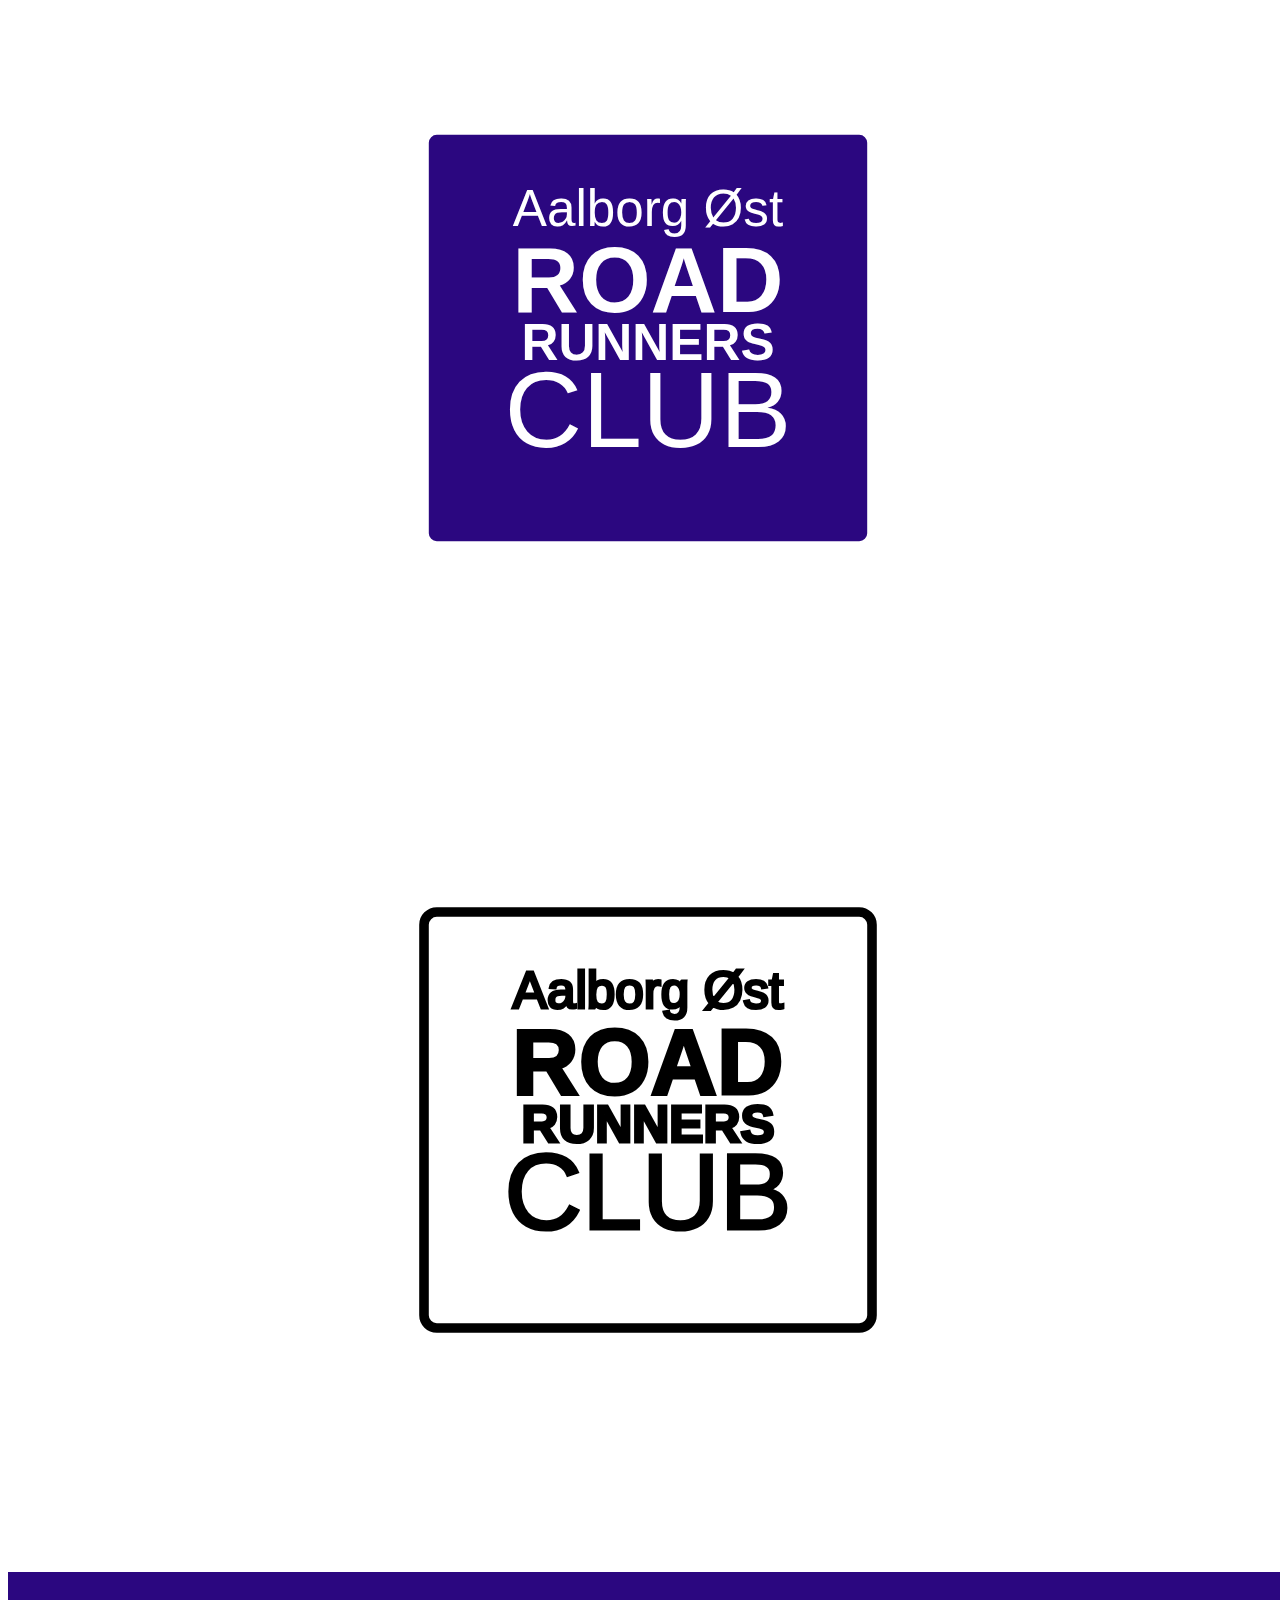
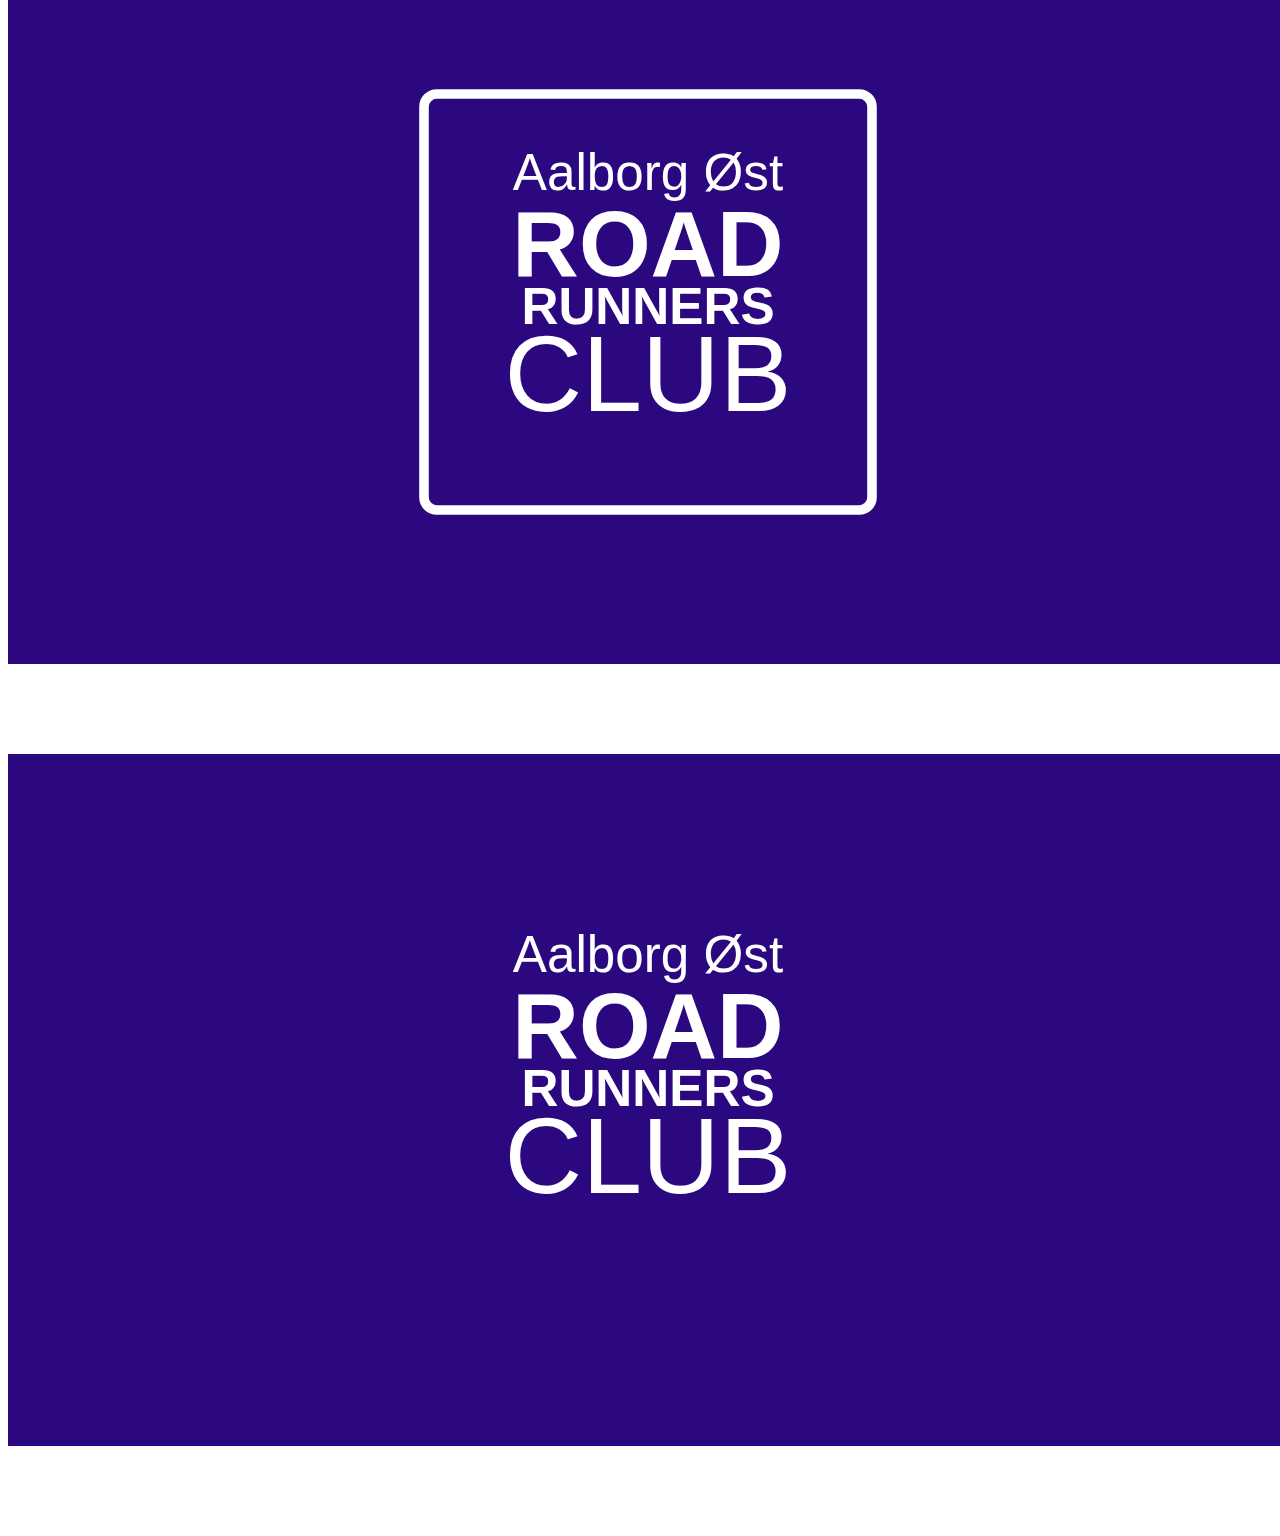
<file: docs/RRC/index.html>
<!DOCTYPE html>
<html lang="en">

<head>
    <meta charset="UTF-8">
    <meta http-equiv="X-UA-Compatible" content="IE=edge">
    <meta name="viewport" content="width=device-width, initial-scale=1.0">
    <title>RRC logo demo</title>
    <style>
        html {
            margin: 0;
            padding: 0;
        }

        div {
            width: 100vw;
            display: flex;
            padding-top: 10vh;
            padding-bottom: 10vh;
            margin-bottom: 10vh;
        }

        div>img {
            width: 40vw;
            margin-left: 30vw;
        }

        .light {
            background: #2b0780;
        }
    </style>
</head>

<body>
    <div class="blue"><img src="rrc.svg"></div>
    <div class="dark"><img src="rrc-outline-dark.svg"></div>
    <div class="light"><img src="rrc-outline-light.svg"></div>
    <div class="light"><img src="rrc-outline-light-no-border.svg"></div>

</body>

</html>
</file>
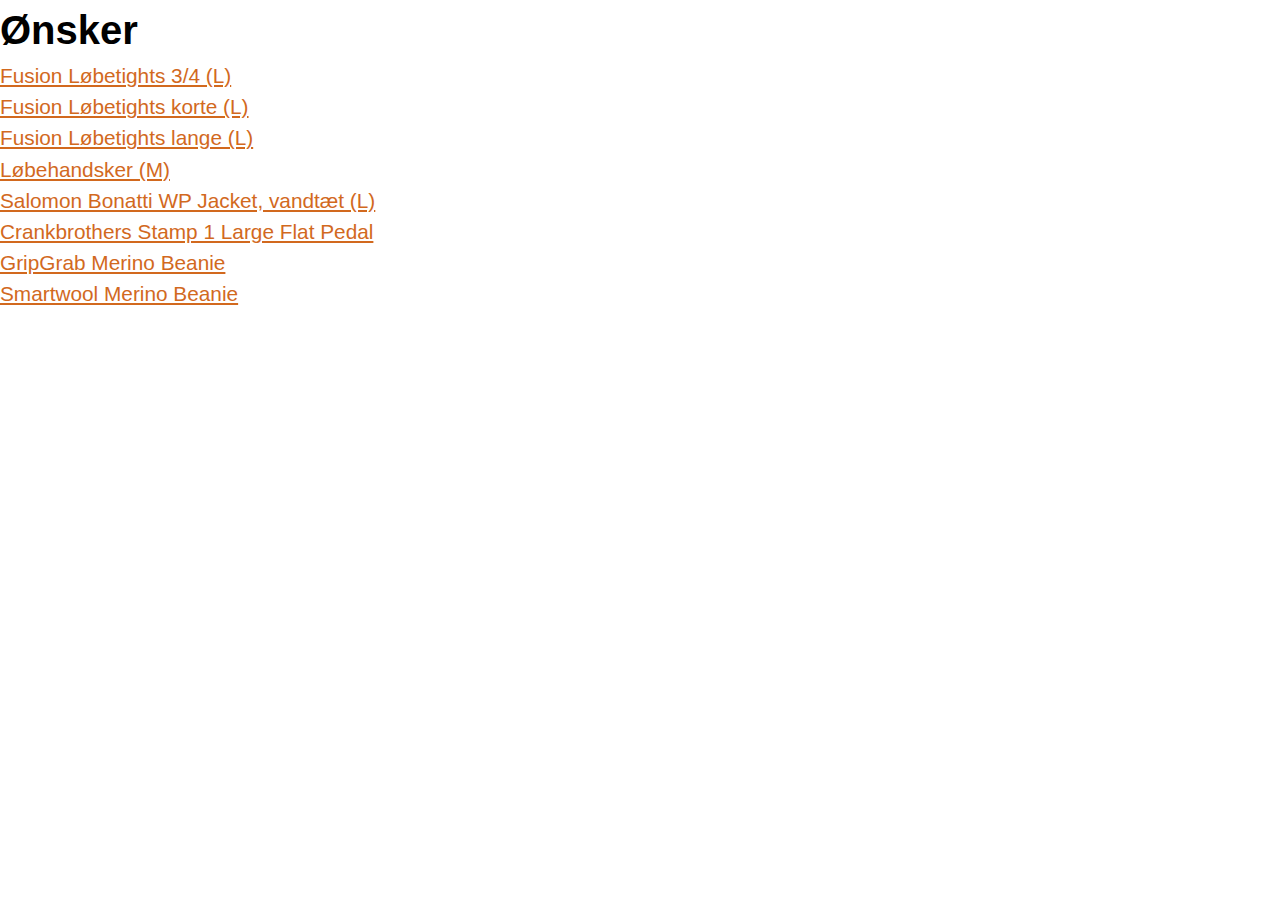
<file: docs/wish.html>
<!DOCTYPE html>
<html lang="en">
<head>
    <meta charset="UTF-8">
    <meta http-equiv="X-UA-Compatible" content="IE=edge">
    <meta name="viewport" content="width=device-width, initial-scale=1.0">
    <link rel="stylesheet" href="css/styles.css" />
    <title>WISH</title>
</head>
<body>
    <div class="wish">
        <h1>Ønsker</h1>
        <a href="https://performsport.dk/collections/tights-shorts/products/fusion-c3-3-4-tights-unisex?variant=21983722700882">Fusion Løbetights 3/4 (L)</a><br>
        <a href="https://performsport.dk/collections/tights-shorts/products/fusion-c3-multisport-tights-unisex?variant=22019404529746">Fusion Løbetights korte (L)</a><br>
        <a href="https://performsport.dk/collections/tights-shorts/products/fusion-c3-long-tights-unisex?variant=22062370455634">Fusion Løbetights lange (L)</a><br>
        <a href="https://runnerslab.dk/vare/bula-wool-glove-liner-unisex/?attribute_pa_farve=black&attribute_pa_stoerrelser=large">Løbehandsker (M)</a><br>
        <a href="https://runnerslab.dk/vare/salomon-bonatti-wp-jacket-herre-3/?attribute_pa_farve=barrier-reef&attribute_pa_toejstoerrelse=large">Salomon Bonatti WP Jacket, vandtæt (L)</a><br>
        
        <a href="https://www.cykelgear.dk/reservedele/pedaler/flats-bmx-pedaler/crankbrothers-stamp-1-large-sort">Crankbrothers Stamp 1 Large Flat Pedal</a><br>
        <a href="https://www.cykelgear.dk/cykeltoj/huer-mm/gripgrab-merino-beanie-hue-sort">GripGrab Merino Beanie</a><br>
        <a href="https://www.loebeshop.dk/thermal-merino-reversible-pattern-cuffed-beanie-sw0sc181-k64.html">Smartwool Merino Beanie</a><br>
    </div>
</body>
</html>
</file>
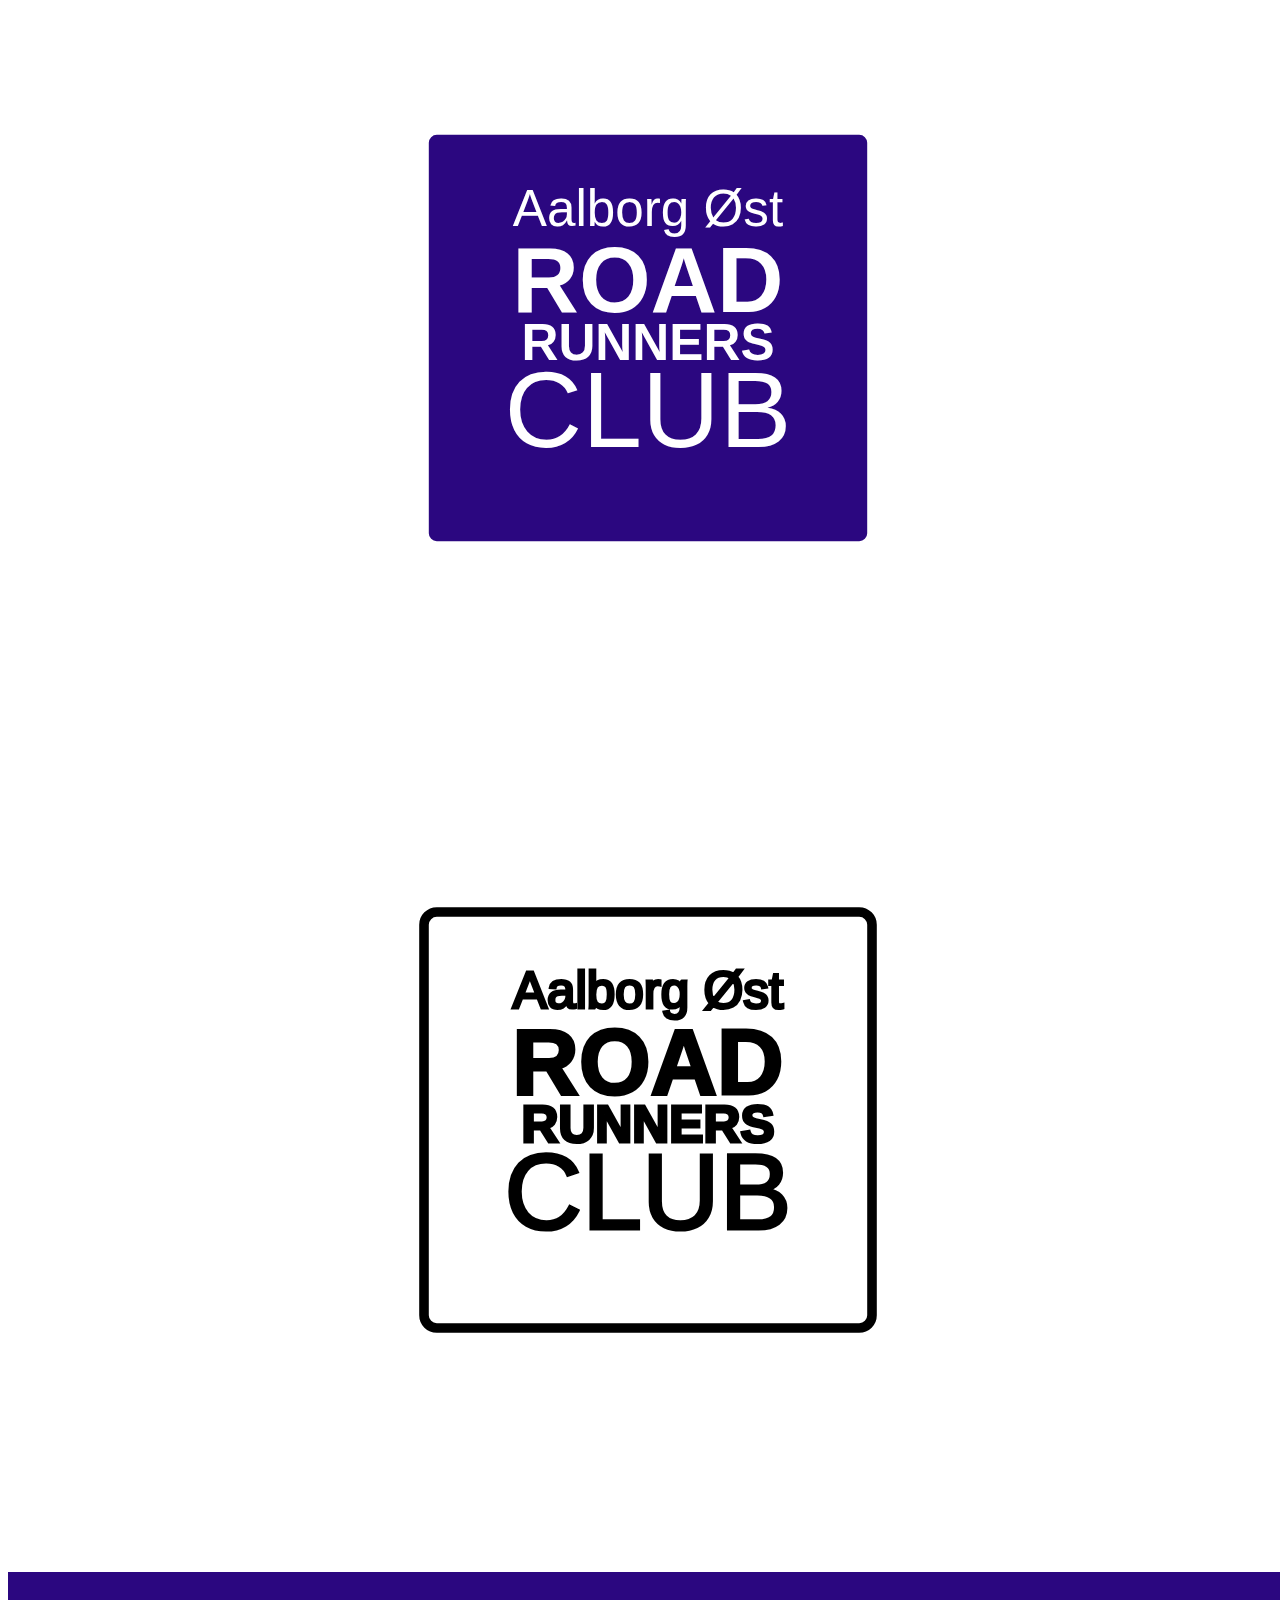
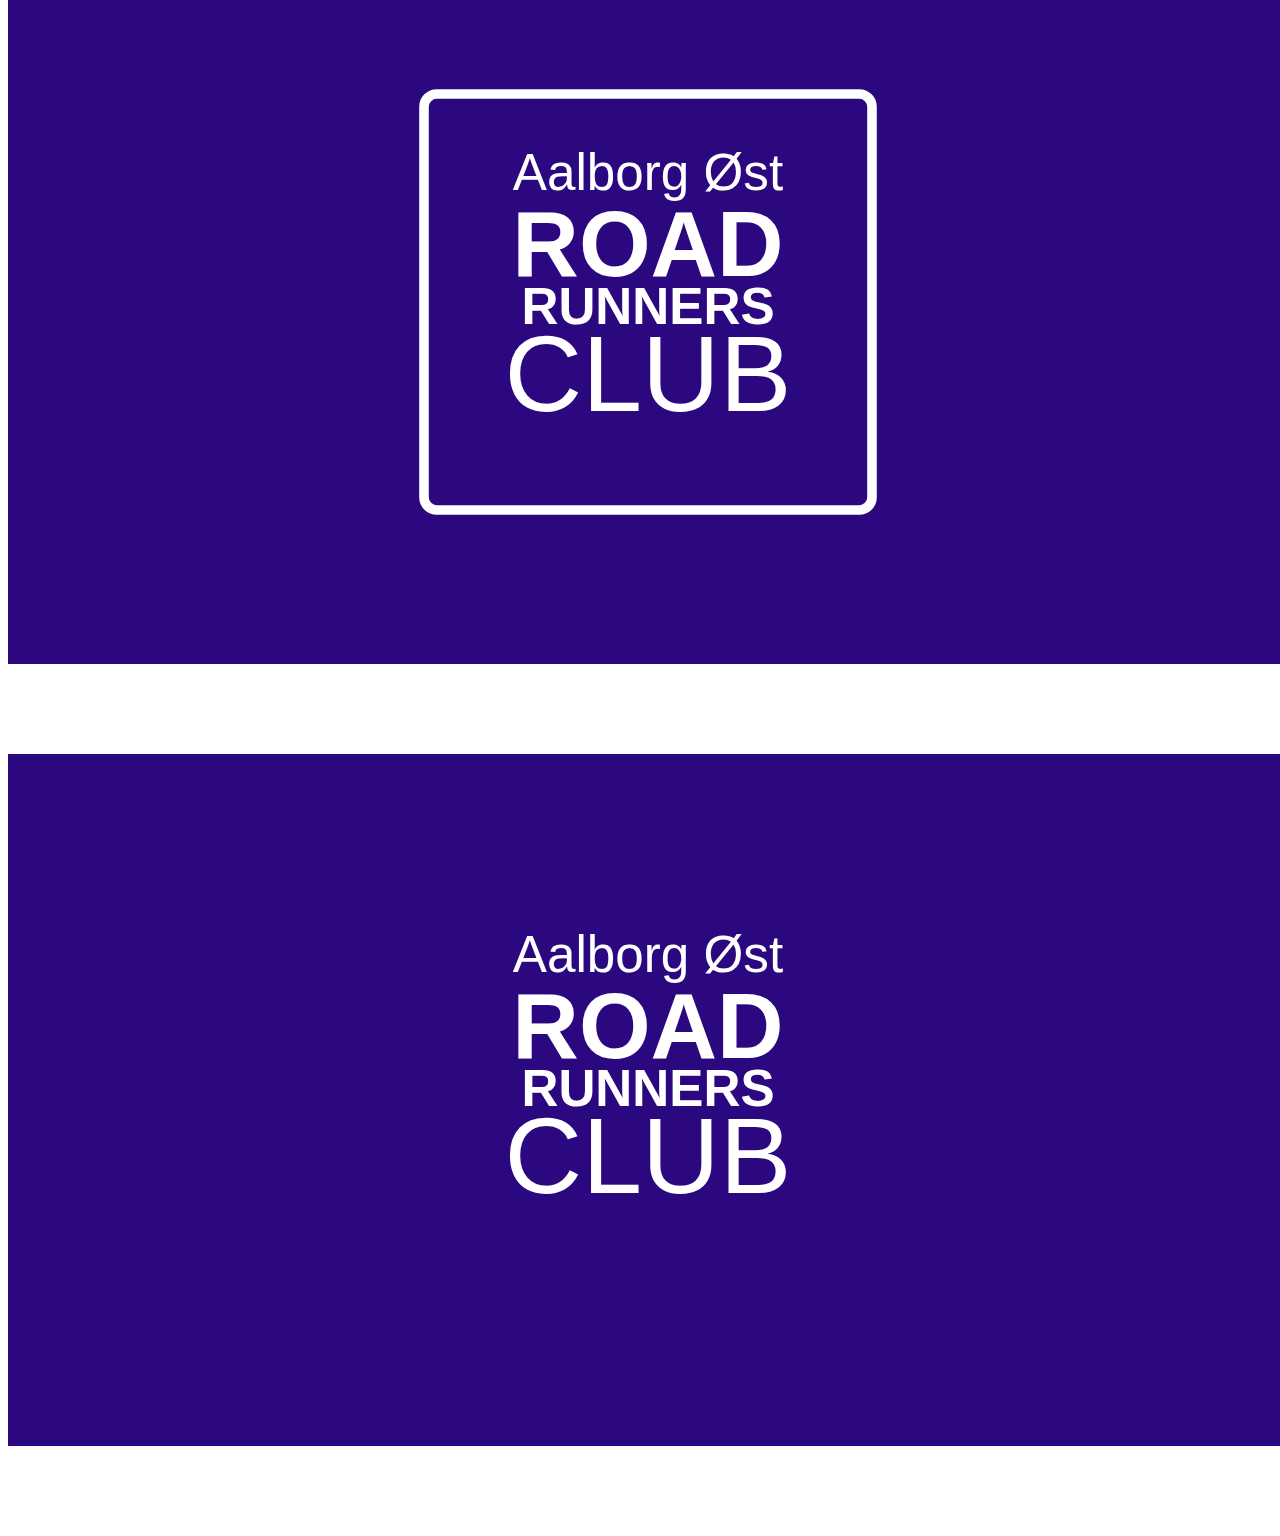
<file: docs/RRC/rrc-logo-demo.html>
<!DOCTYPE html>
<html lang="en">

<head>
    <meta charset="UTF-8">
    <meta http-equiv="X-UA-Compatible" content="IE=edge">
    <meta name="viewport" content="width=device-width, initial-scale=1.0">
    <title>RRC logo demo</title>
    <style>
        html {
            margin: 0;
            padding: 0;
        }

        div {
            width: 100vw;
            display: flex;
            padding-top: 10vh;
            padding-bottom: 10vh;
            margin-bottom: 10vh;
        }

        div>img {
            width: 40vw;
            margin-left: 30vw;
        }

        .light {
            background: #2b0780;
        }
    </style>
</head>

<body>
    <div class="blue"><img src="rrc.svg"></div>
    <div class="dark"><img src="rrc-outline-dark.svg"></div>
    <div class="light"><img src="rrc-outline-light.svg"></div>
    <div class="light"><img src="rrc-outline-light-no-border.svg"></div>

</body>

</html>
</file>
<file: docs/css/styles.css>
/* Box sizing rules */
*,
*::before,
*::after {
  box-sizing: border-box;
}

/* Remove default margin */
body,
h1,
h2,
h3,
h4,
p,
figure,
blockquote,
dl,
dd {
  margin: 0;
}

/* Remove list styles on ul, ol elements with a list role, which suggests default styling will be removed */
ul[role='list'],
ol[role='list'] {
  list-style: none;
}

/* Set core root defaults */
html:focus-within {
  scroll-behavior: smooth;
}

/* Set core body defaults */
body {
  min-height: 100vh;
  text-rendering: optimizeSpeed;
  line-height: 1.5;
  font-family: Verdana, Geneva, Tahoma, sans-serif;
}

/* A elements that don't have a class get default styles */
a:not([class]) {
  text-decoration-skip-ink: auto;
}

/* Make images easier to work with */
img,
picture {
  max-width: 100%;
  display: block;
}

/* Inherit fonts for inputs and buttons */
input,
button,
textarea,
select {
  font: inherit;
}

/* Remove all animations and transitions for people that prefer not to see them */
@media (prefers-reduced-motion: reduce) {
  html:focus-within {
    scroll-behavior: auto;
  }
  *,
  *::before,
  *::after {
    animation-duration: 0.01ms !important;
    animation-iteration-count: 1 !important;
    transition-duration: 0.01ms !important;
    scroll-behavior: auto !important;
  }
}

.hello {
  font-size: 20rem;
}

.wish a {
  font-size: 1.3em;
  text-decoration: underline;
  color: chocolate;
}

.wish h1 {
  font-size: 2.5em;
}
</file>
